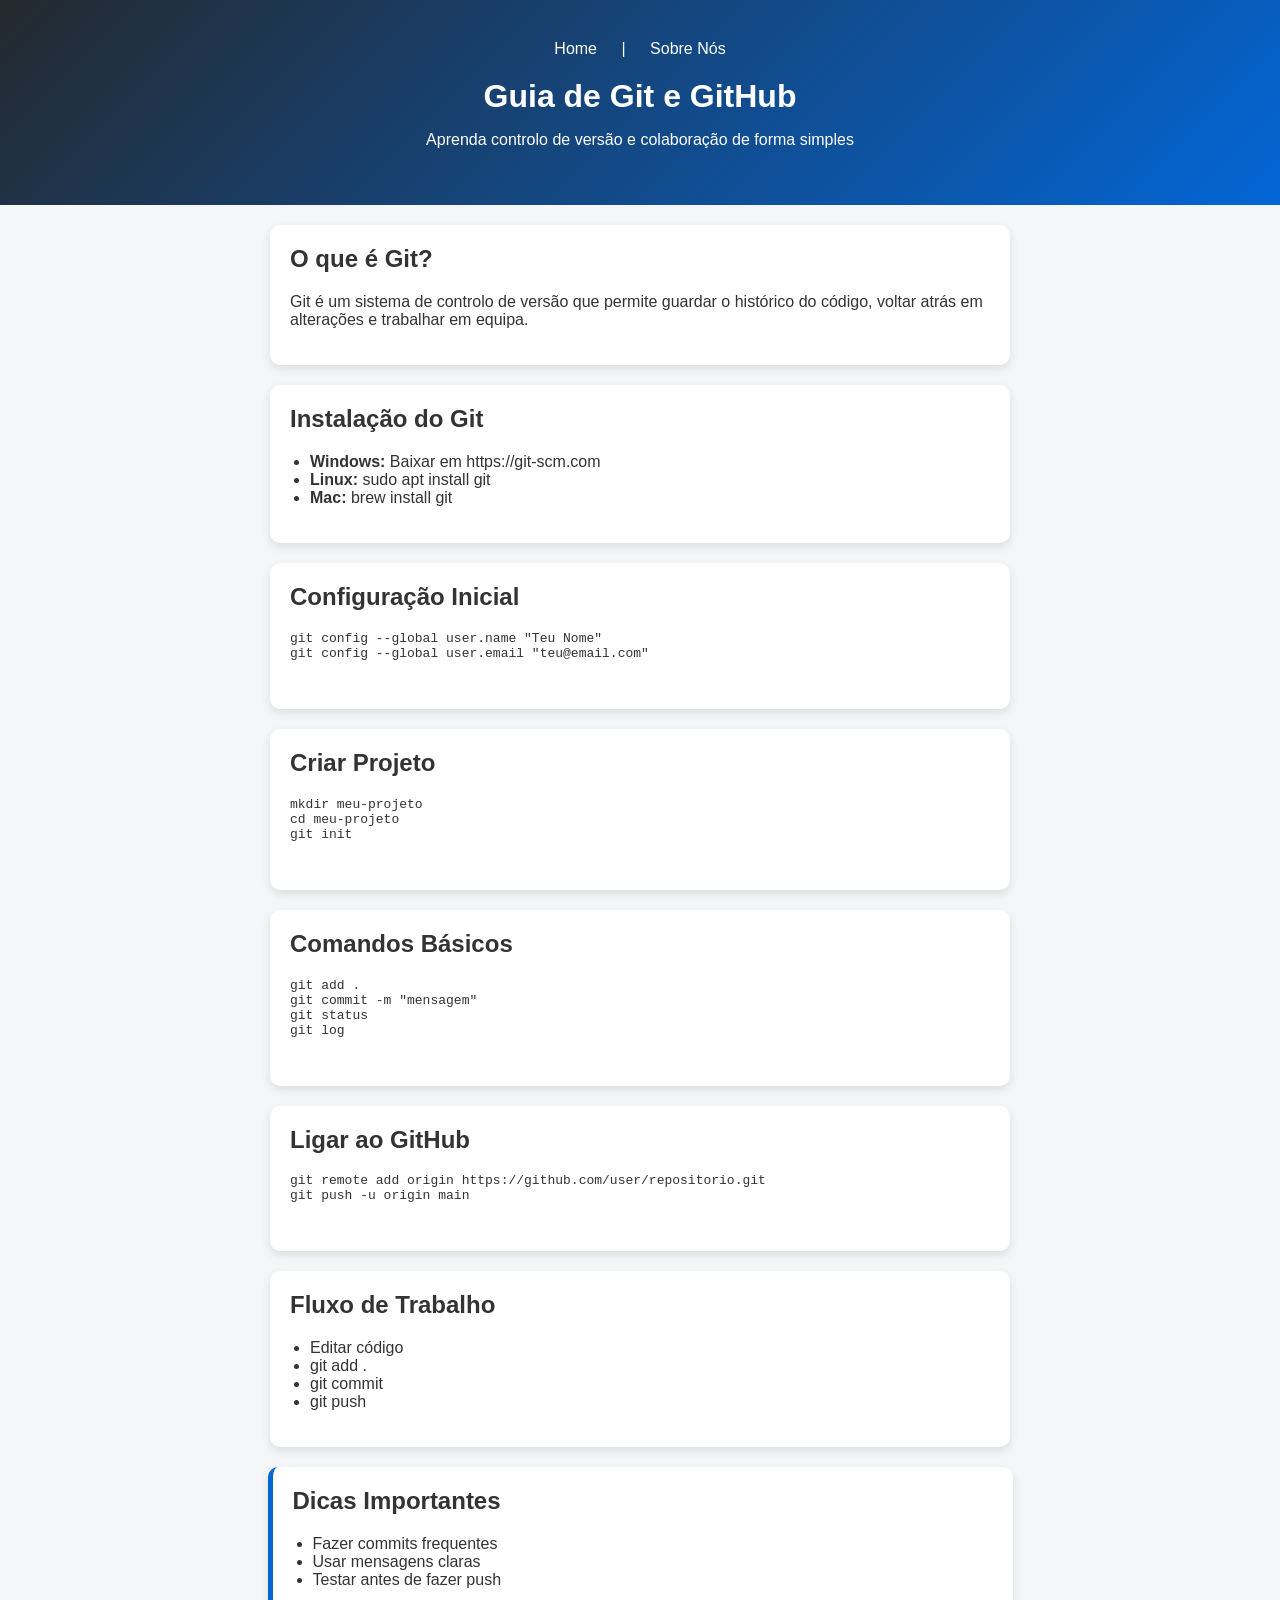
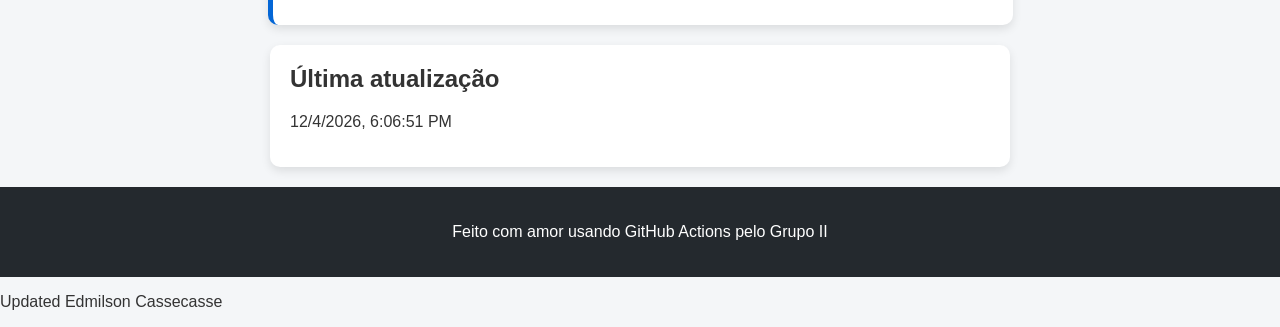
<file: index.html>
<!DOCTYPE html>
<html lang="pt">
<head>
  <meta charset="UTF-8">
  <title>DevOps Demo - Git e GitHub</title>
  <link rel="stylesheet" href="style.css">
</head>
<body>

  <header>
    <nav>
      <a href="index.html">Home</a> |
      <a href="about.html">Sobre Nós</a>
    </nav>
    <h1>Guia de Git e GitHub</h1>
    <p>Aprenda controlo de versão e colaboração de forma simples</p>
  </header>

  <section class="card">
    <h2>O que é Git?</h2>
    <p>
      Git é um sistema de controlo de versão que permite guardar o histórico do código,
      voltar atrás em alterações e trabalhar em equipa.
    </p>
  </section>

  <section class="card">
    <h2>Instalação do Git</h2>
    <ul>
      <li><strong>Windows:</strong> Baixar em https://git-scm.com</li>
      <li><strong>Linux:</strong> sudo apt install git</li>
      <li><strong>Mac:</strong> brew install git</li>
    </ul>
  </section>

  <section class="card">
    <h2>Configuração Inicial</h2>
    <pre>
git config --global user.name "Teu Nome"
git config --global user.email "teu@email.com"
    </pre>
  </section>

  <section class="card">
    <h2>Criar Projeto</h2>
    <pre>
mkdir meu-projeto
cd meu-projeto
git init
    </pre>
  </section>

  <section class="card">
    <h2>Comandos Básicos</h2>
    <pre>
git add .
git commit -m "mensagem"
git status
git log
    </pre>
  </section>

  <section class="card">
    <h2>Ligar ao GitHub</h2>
    <pre>
git remote add origin https://github.com/user/repositorio.git
git push -u origin main
    </pre>
  </section>

  <section class="card">
    <h2>Fluxo de Trabalho</h2>
    <ul>
      <li>Editar código</li>
      <li>git add .</li>
      <li>git commit</li>
      <li>git push</li>
    </ul>
  </section>

  <section class="card highlight">
    <h2>Dicas Importantes</h2>
    <ul>
      <li>Fazer commits frequentes</li>
      <li>Usar mensagens claras</li>
      <li>Testar antes de fazer push</li>
    </ul>
  </section>

  <section class="card">
    <h2>Última atualização</h2>
    <p id="time"></p>
  </section>

  <footer>
    <p>Feito com amor usando GitHub Actions pelo Grupo II</p>
  </footer>

  <p>Updated Edmilson Cassecasse</p>

  <script>
    document.getElementById("time").innerText =
      new Date().toLocaleString();
  </script>

</body>
</html>
</file>
<file: style.css>
body {
  font-family: Arial, sans-serif;
  margin: 0;
  background: #f4f6f8;
  color: #333;
}

header {
  background: linear-gradient(135deg, #24292e, #0366d6);
  color: white;
  text-align: center;
  padding: 40px 20px;
}

nav {
  margin-bottom: 20px;
}

nav a {
  color: white;
  text-decoration: none;
  margin: 0 10px;
  padding: 5px 10px;
  border-radius: 5px;
  transition: background 0.3s;
}

nav a:hover {
  background: rgba(255,255,255,0.2);
}

h1 {
  margin: 0;
}

section {
  padding: 20px;
}

.card {
  background: white;
  margin: 20px auto;
  padding: 20px;
  border-radius: 10px;
  max-width: 700px;
  box-shadow: 0 4px 10px rgba(0,0,0,0.1);
}

.card h2 {
  margin-top: 0;
}

.highlight {
  border-left: 5px solid #0366d6;
}

ul {
  padding-left: 20px;
}

footer {
  text-align: center;
  padding: 20px;
  background: #24292e;
  color: white;
}
</file>
